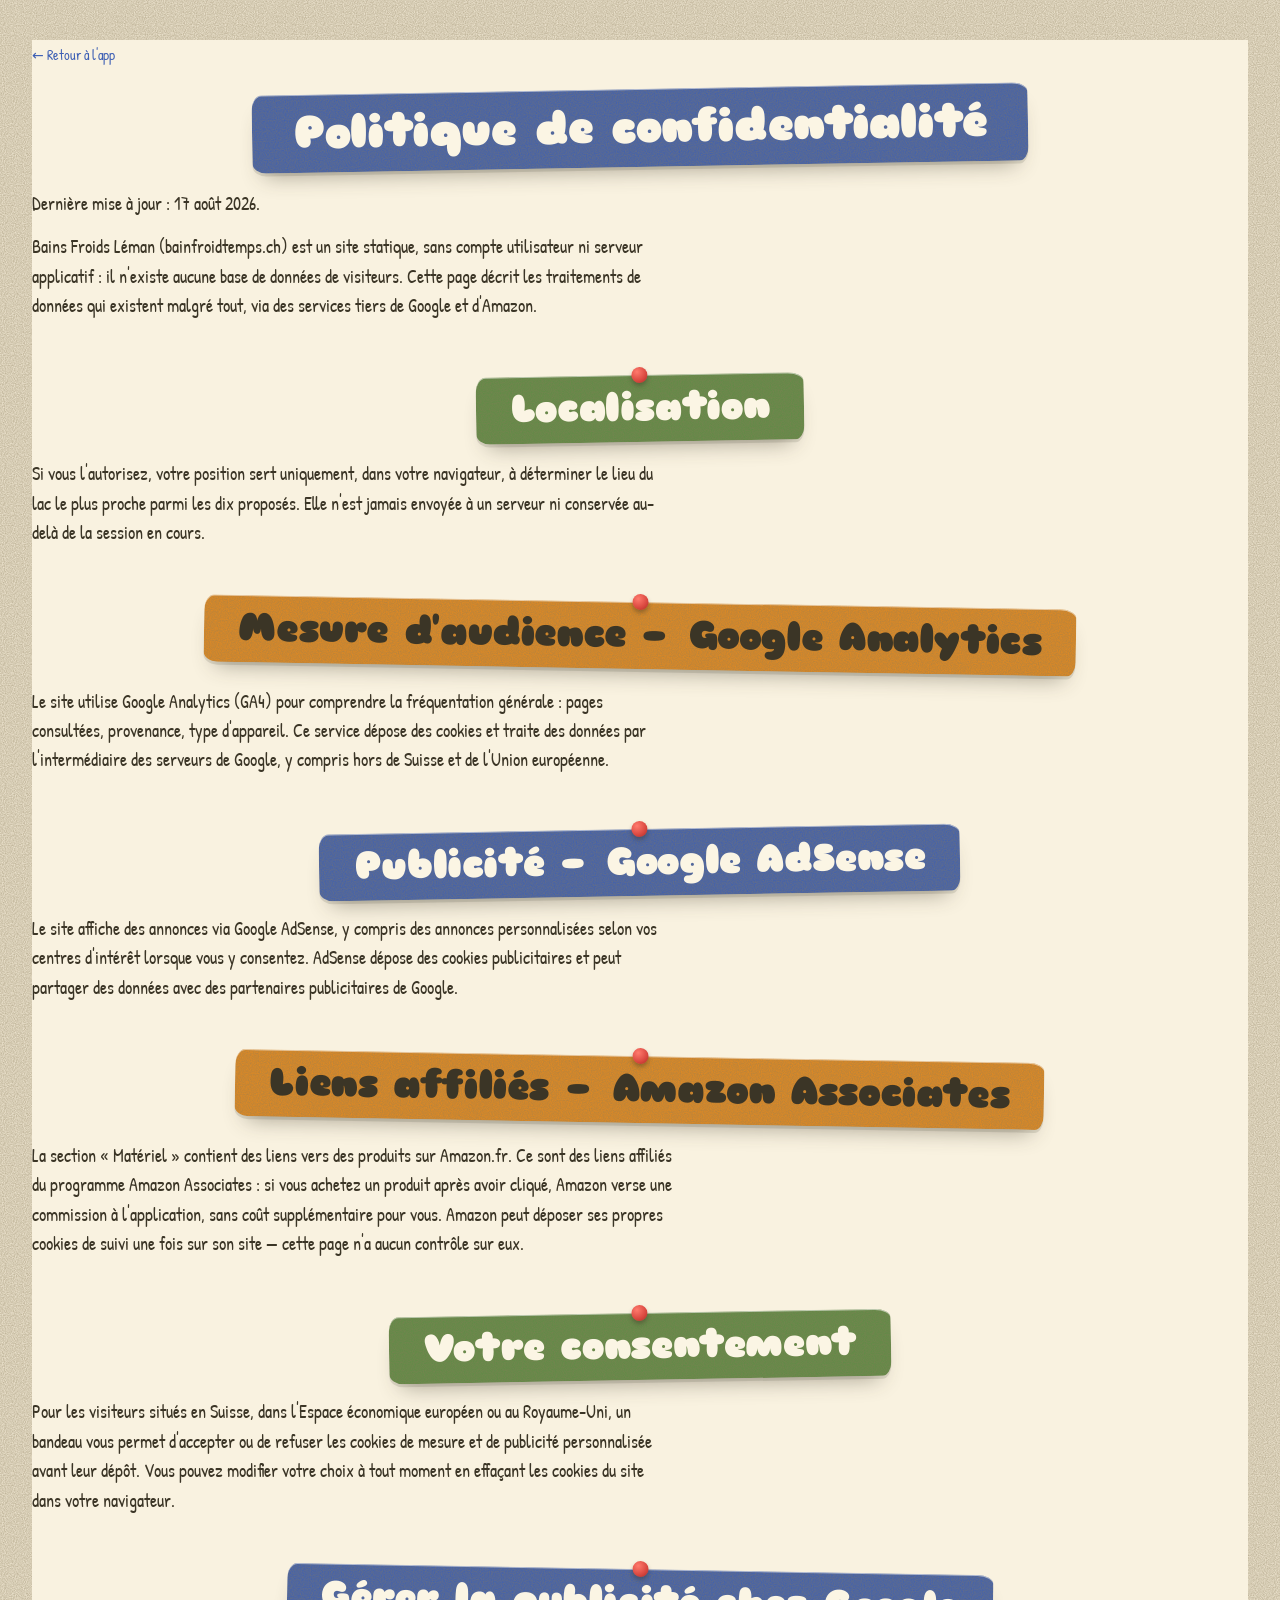
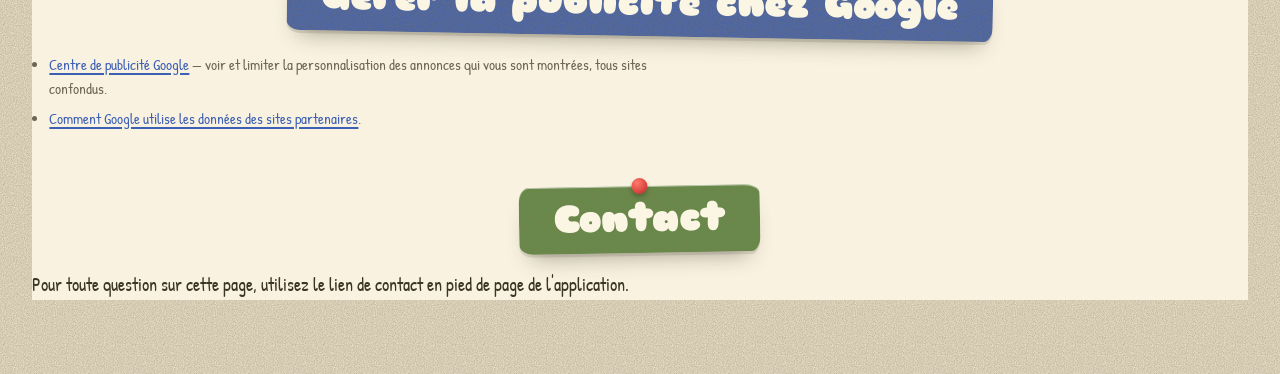
<file: privacy.html>
<!DOCTYPE html>
<html lang="fr-CH">
<head>
<meta charset="utf-8">
<meta name="viewport" content="width=device-width, initial-scale=1, viewport-fit=cover">

<title>Politique de confidentialité — Bains Froids Léman</title>
<meta name="description" content="Quelles données sont collectées sur bainfroidtemps.ch, pourquoi, et comment les gérer.">
<link rel="canonical" href="https://bainfroidtemps.ch/privacy.html">
<meta name="theme-color" content="#ece7fe" media="(prefers-color-scheme: light)">
<meta name="theme-color" content="#13131d" media="(prefers-color-scheme: dark)">
<meta name="color-scheme" content="light dark">
<link rel="icon" type="image/png" sizes="32x32" href="icons/favicon-32.png">

<!-- Google tag (gtag.js) -->
<script async src="https://www.googletagmanager.com/gtag/js?id=G-E22HBW82NT"></script>
<script>
  window.dataLayer = window.dataLayer || [];
  function gtag(){dataLayer.push(arguments);}
  gtag('js', new Date());
  gtag('config', 'G-E22HBW82NT');
</script>

<link rel="stylesheet" href="app.css">
<style>
  /* Page de texte pure : pas d'app derrière, donc pas de fond en vague ni de
     bandeau d'action fixe — juste le conteneur .prose, centré et respirant. */
  body { padding: 40px var(--gutter) 60px; }
  main { max-width: 40rem; margin: 0 auto; }
  .prose ul { margin: 0 0 14px; padding-left: 1.2em; color: var(--ink-soft); font-size: 14.5px; line-height: 1.65; }
  .prose li { margin-bottom: 6px; }
  .back { display: inline-block; margin-bottom: 24px; font-size: 14px; color: var(--accent-ink-on-soft); text-decoration: none; }
</style>
</head>
<body>
<main class="prose">
  <a class="back" href="./">← Retour à l'app</a>
  <h1>Politique de confidentialité</h1>
  <p>Dernière mise à jour : 17 août 2026.</p>

  <p>Bains Froids Léman (bainfroidtemps.ch) est un site statique, sans compte
  utilisateur ni serveur applicatif : il n'existe aucune base de données de
  visiteurs. Cette page décrit les traitements de données qui existent malgré
  tout, via des services tiers de Google et d'Amazon.</p>

  <h2>Localisation</h2>
  <p>Si vous l'autorisez, votre position sert uniquement, dans votre
  navigateur, à déterminer le lieu du lac le plus proche parmi les dix
  proposés. Elle n'est jamais envoyée à un serveur ni conservée au-delà de la
  session en cours.</p>

  <h2>Mesure d'audience — Google Analytics</h2>
  <p>Le site utilise Google Analytics (GA4) pour comprendre la fréquentation
  générale : pages consultées, provenance, type d'appareil. Ce service dépose
  des cookies et traite des données par l'intermédiaire des serveurs de
  Google, y compris hors de Suisse et de l'Union européenne.</p>

  <h2>Publicité — Google AdSense</h2>
  <p>Le site affiche des annonces via Google AdSense, y compris des annonces
  personnalisées selon vos centres d'intérêt lorsque vous y consentez. AdSense
  dépose des cookies publicitaires et peut partager des données avec des
  partenaires publicitaires de Google.</p>

  <h2>Liens affiliés — Amazon Associates</h2>
  <p>La section « Matériel » contient des liens vers des produits sur Amazon.fr.
  Ce sont des liens affiliés du programme Amazon Associates&nbsp;: si vous
  achetez un produit après avoir cliqué, Amazon verse une commission à
  l'application, sans coût supplémentaire pour vous. Amazon peut déposer ses
  propres cookies de suivi une fois sur son site — cette page n'a aucun
  contrôle sur eux.</p>

  <h2>Votre consentement</h2>
  <p>Pour les visiteurs situés en Suisse, dans l'Espace économique européen ou
  au Royaume-Uni, un bandeau vous permet d'accepter ou de refuser les cookies
  de mesure et de publicité personnalisée avant leur dépôt. Vous pouvez
  modifier votre choix à tout moment en effaçant les cookies du site dans
  votre navigateur.</p>

  <h2>Gérer la publicité chez Google</h2>
  <ul>
    <li><a href="https://myadcenter.google.com/" target="_blank" rel="noopener">Centre de publicité Google</a> — voir et limiter la personnalisation des annonces qui vous sont montrées, tous sites confondus.</li>
    <li><a href="https://policies.google.com/technologies/partner-sites" target="_blank" rel="noopener">Comment Google utilise les données des sites partenaires</a>.</li>
  </ul>

  <h2>Contact</h2>
  <p>Pour toute question sur cette page, utilisez le lien de contact en pied
  de page de l'application.</p>
</main>
</body>
</html>
</file>
<file: app.css>
/* Bains Froids Léman
 *
 * Un site en papier fait main, d'après un panorama de papier découpé : des
 * feuilles de couleur posées les unes sur les autres, des bords arrondis à la
 * main, des ombres portées, un pointillé de couture, des étiquettes punaisées.
 * L'accueil est un diorama dessiné en WebGL (wall.js) ; le reste de la page est
 * fait de la même matière. Un seul thème, clair : le papier n'a pas de mode
 * sombre.
 */

@font-face {
  font-family: "Sniglet";
  src: url("fonts/sniglet-800.woff2") format("woff2");
  font-weight: 800;
  font-style: normal;
  font-display: swap;
}

@font-face {
  font-family: "Patrick Hand";
  src: url("fonts/patrick-hand.woff2") format("woff2");
  font-weight: 400;
  font-style: normal;
  font-display: swap;
}

:root {
  --ink: #3b3526;                       /* brun-olive : le texte */
  --ink-soft: rgba(59, 53, 38, .74);
  --rule: rgba(59, 53, 38, .24);
  --paper: #f3ead6;                     /* kraft clair */
  --card: #f9f2e0;                      /* feuille crème */
  --accent: #e58a1f;                    /* papier orange */
  --accent-text: #b4500a;               /* l'orange, assez foncé pour se lire */
  --accent-ink: #3b3526;
  --accent-soft: rgba(229, 138, 31, .16);
  --accent-ink-on-soft: #3b3526;
  --accent-dim: rgba(229, 138, 31, .3);

  --sheet-blue: #cfe0ef;
  --sheet-green: #d3e5be;
  --sheet-orange: #f6d8a5;
  --sheet-pink: #f4cfc8;
  --sea: #3d5fb4;
  --leaf: #5e8c45;
  --red: #d9473f;

  --display: "Sniglet", "Patrick Hand", "Marker Felt", "Comic Sans MS", system-ui, sans-serif;
  --hand: "Patrick Hand", "Marker Felt", "Segoe Print", "Comic Sans MS", system-ui, sans-serif;

  /* Une feuille de papier n'est jamais un rectangle parfait. */
  --cut: 14px 10px 16px 9px / 10px 15px 9px 14px;
  --cut-2: 10px 16px 9px 14px / 15px 9px 14px 10px;
  --lift: 0 1px 0 rgba(255, 255, 255, .55) inset, 0 3px 0 rgba(59, 53, 38, .13), 0 14px 22px -12px rgba(59, 53, 38, .45);

  /* Le grain : du bruit fin, posé en filigrane sur chaque feuille. */
  --grain: url("data:image/svg+xml,%3Csvg xmlns='http://www.w3.org/2000/svg' width='160' height='160'%3E%3Cfilter id='n'%3E%3CfeTurbulence type='fractalNoise' baseFrequency='.9' numOctaves='2' stitchTiles='stitch'/%3E%3CfeColorMatrix values='0 0 0 0 .25 0 0 0 0 .2 0 0 0 0 .1 0 0 0 .55 0'/%3E%3C/filter%3E%3Crect width='160' height='160' filter='url(%23n)'/%3E%3C/svg%3E");

  --gutter: 20px;
  --radius: 16px;
  --radius-sm: 10px;
  /* Hauteur du bandeau d'action fixe : valeur de repli seulement — `app.js` la
     mesure et la corrige, car elle change avec l'encoche et l'invite
     d'installation. */
  --dock-h: 92px;
  --head-h: 72px;
}

* { box-sizing: border-box; }

html {
  -webkit-text-size-adjust: 100%;
  background: var(--paper);
  color-scheme: light;
  scroll-behavior: smooth;
  scroll-padding-top: calc(var(--head-h) + env(safe-area-inset-top) + 8px);
}

@media (prefers-reduced-motion: reduce) {
  html { scroll-behavior: auto; }
}

body {
  margin: 0;
  color: var(--ink);
  background: var(--paper) var(--grain);
  font: 400 18px/1.5 var(--hand);
  overflow-x: hidden;
  -webkit-tap-highlight-color: transparent;
}

body.menu-open { overflow: hidden; }

.app {
  position: relative;
  max-width: 1040px;
  margin: 0 auto;
  padding: 36px calc(env(safe-area-inset-right) + var(--gutter))
           calc(var(--dock-h) + 24px)
           calc(env(safe-area-inset-left) + var(--gutter));
}

/* ------------------------------------------------------------ en-tête */

.head {
  position: fixed;
  top: 0;
  left: 0;
  right: 0;
  z-index: 40;
  display: grid;
  grid-template-columns: 1fr auto 1fr;
  align-items: start;
  padding: calc(env(safe-area-inset-top) + 12px) calc(env(safe-area-inset-right) + 14px) 0
           calc(env(safe-area-inset-left) + 14px);
  color: var(--ink);
  pointer-events: none;
}

.head > * { position: relative; pointer-events: auto; }
.head-side { display: flex; gap: 8px; }
.head-right { justify-content: flex-end; }

/* Chaque commande est une pastille de papier posée sur le décor. */
.ghost {
  width: 40px;
  height: 40px;
  display: grid;
  place-items: center;
  padding: 0;
  border: 0;
  border-radius: 50%;
  background: var(--card) var(--grain);
  color: var(--ink);
  box-shadow: var(--lift);
  cursor: pointer;
  transition: transform 220ms cubic-bezier(.34, 1.56, .64, 1), background-color 200ms;
}

.ghost:hover { transform: translateY(-2px) rotate(-6deg); background-color: #fff; }
.ghost:active { transform: translateY(1px) scale(.95); }
.ghost:focus-visible, .menu-btn:focus-visible, .head-logo:focus-visible {
  outline: 3px dashed var(--ink);
  outline-offset: 3px;
}

.ghost svg {
  width: 18px;
  height: 18px;
  fill: none;
  stroke: currentColor;
  stroke-width: 2;
  stroke-linecap: round;
  stroke-linejoin: round;
}

.ghost.busy svg { animation: spin 900ms linear infinite; }
@keyframes spin { to { transform: rotate(360deg); } }
@media (prefers-reduced-motion: reduce) {
  .ghost.busy svg { animation: none; }
  .ghost, .ghost:hover { transition: none; }
}

/* Le logo : une plaque de papier, un peu de travers, avec sa vague. */
.head-logo {
  display: flex;
  align-items: center;
  gap: 8px;
  padding: 7px 16px 7px 12px;
  border-radius: var(--cut);
  background: var(--card) var(--grain);
  box-shadow: var(--lift);
  color: var(--ink);
  text-decoration: none;
  line-height: 1;
  rotate: -1deg;
  transition: rotate 300ms cubic-bezier(.34, 1.56, .64, 1);
}

.head-logo:hover { rotate: 1deg; }

.mark {
  width: 30px;
  height: 20px;
  fill: none;
  stroke: var(--sea);
  stroke-width: 3;
  stroke-linecap: round;
}

.mark path { stroke-dasharray: 12 6; animation: flow 2.6s linear infinite; }
.mark path + path { animation-direction: reverse; animation-duration: 3.4s; }
@keyframes flow { from { stroke-dashoffset: 0; } to { stroke-dashoffset: -18; } }
@media (prefers-reduced-motion: reduce) { .mark path { animation: none; } .head-logo { transition: none; } }

.head-logo > span { display: block; }
.logo-1 { font: 800 1rem/1 var(--display); }
.logo-2 { font: 800 .8rem/1 var(--display); color: var(--accent-text); margin-top: 2px; }

/* « Menu » : une pastille de papier suivie d'une pastille orange. */
.menu-btn {
  display: inline-flex;
  align-items: center;
  gap: 6px;
  padding: 0;
  border: 0;
  background: transparent;
  color: inherit;
  font: inherit;
  cursor: pointer;
}

.pill {
  display: inline-flex;
  align-items: center;
  height: 40px;
  padding: 0 18px;
  border-radius: 999px;
  background: var(--card) var(--grain);
  box-shadow: var(--lift);
  font: 800 .82rem/1 var(--display);
  letter-spacing: .06em;
  text-transform: uppercase;
  transition: transform 220ms cubic-bezier(.34, 1.56, .64, 1);
}

.dot {
  width: 40px;
  height: 40px;
  display: grid;
  place-items: center;
  border-radius: 50%;
  background: var(--accent) var(--grain);
  box-shadow: var(--lift);
  transition: transform 420ms cubic-bezier(.34, 1.56, .64, 1);
}

.dot svg { width: 13px; height: 13px; fill: var(--ink); }
.menu-btn:hover .pill { transform: translateY(-2px) rotate(-2deg); }
.menu-btn:hover .dot { transform: rotate(90deg) scale(1.08); }
body.menu-open .dot { transform: rotate(45deg); background-color: var(--card); }

@media (prefers-reduced-motion: reduce) { .pill, .dot { transition: none; } }

/* ------------------------------------------------------------------ menu */

.menu {
  position: fixed;
  inset: 0;
  z-index: 30;
  display: grid;
  align-content: center;
  padding: calc(env(safe-area-inset-top) + 90px) var(--gutter) 40px;
  background: var(--accent) var(--grain);
  overflow-y: auto;
  visibility: hidden;
  clip-path: inset(0 0 100% 0);
  transition: clip-path 700ms cubic-bezier(.7, 0, .2, 1), visibility 0s linear 700ms;
}

.menu.open {
  visibility: visible;
  clip-path: inset(0 0 0 0);
  transition: clip-path 700ms cubic-bezier(.7, 0, .2, 1), visibility 0s;
}

.menu ul { margin: 0; padding: 0; list-style: none; display: grid; justify-items: start; gap: 12px; }

/* Chaque lien est une bande de papier d'une autre couleur, un peu de travers. */
.menu li {
  margin-left: calc(var(--i) * clamp(0px, 4vw, 56px));
  opacity: 0;
  transform: translateY(40px) rotate(2deg);
  transition: opacity 500ms ease, transform 700ms cubic-bezier(.34, 1.56, .64, 1);
}

.menu.open li { opacity: 1; transform: none; transition-delay: calc(200ms + var(--i) * 70ms); }

.menu a {
  display: inline-block;
  padding: .1em .55em .14em;
  border-radius: var(--cut);
  background: var(--card) var(--grain);
  box-shadow: var(--lift);
  color: var(--ink);
  font: 800 clamp(1.8rem, 7vw, 3.8rem)/1.1 var(--display);
  text-decoration: none;
  rotate: calc((var(--i) - 2.5) * .5deg);
  transition: rotate 300ms cubic-bezier(.34, 1.56, .64, 1), transform 300ms cubic-bezier(.34, 1.56, .64, 1);
}

.menu li:nth-child(2) a { background-color: var(--sheet-blue); }
.menu li:nth-child(3) a { background-color: var(--sheet-green); }
.menu li:nth-child(4) a { background-color: var(--sheet-pink); }
.menu li:nth-child(5) a { background-color: var(--sheet-orange); }
.menu li:nth-child(6) a { background-color: var(--sheet-blue); }

.menu a.current::after { content: ' ✿'; color: var(--accent-text); }
.menu a:hover, .menu a:focus-visible { rotate: 0deg; transform: translateY(-4px) scale(1.04); outline: none; }

@media (prefers-reduced-motion: reduce) {
  .menu, .menu.open { transition: none; }
  .menu li, .menu a { transition: none; transform: none; }
}

/* ------------------------------------------------------------ écran d'accueil */

.screen {
  position: relative;
  height: 100vh;
  height: 100svh;
  min-height: 600px;
  overflow: hidden;
  overflow: clip;
  background: var(--sheet-blue) var(--grain);
}

#wall {
  position: absolute;
  inset: 0;
  width: 100%;
  height: 100%;
  display: block;
  /* Le glissement horizontal est pour le décor ; le vertical reste à la page. */
  touch-action: pan-y;
}

body:not(.has-wall) #wall { display: none; }

/* La note de papier : lieu, température, phrase du jour. Une punaise la tient. */
.hero {
  position: absolute;
  left: 50%;
  bottom: calc(var(--dock-h) + 8px);
  width: min(calc(100% - 2 * var(--gutter)), 440px);
  translate: -50% 0;
  rotate: -.6deg;
  padding: 22px 22px 16px;
  text-align: center;
  border-radius: var(--cut);
  background: var(--card) var(--grain);
  box-shadow: var(--lift);
}

.hero::before {
  content: '';
  position: absolute;
  top: -9px;
  left: 50%;
  width: 18px;
  height: 18px;
  margin-left: -9px;
  border-radius: 50%;
  background: radial-gradient(circle at 35% 30%, #ff7a6d, var(--red) 60%, #a62c27);
  box-shadow: 0 3px 4px rgba(59, 53, 38, .4);
}

/* ------------------------------------------------------------ où je me baigne */

.whereat {
  display: flex;
  align-items: center;
  justify-content: center;
  flex-wrap: wrap;
  gap: 8px;
  margin: 0;
  font: 400 1rem/1.3 var(--hand);
  color: var(--ink-soft);
}

.whereat label { flex: none; }
.whereat-far { flex: none; font-size: .95rem; }

/* Le menu reste natif — la roue d'iOS — et seule son enveloppe est dessinée :
   une petite étiquette de papier à couture pointillée. */
.pick {
  position: relative;
  display: inline-flex;
  align-items: center;
  border-radius: var(--cut-2);
  background: var(--sheet-orange) var(--grain);
  box-shadow: 0 2px 0 rgba(59, 53, 38, .16);
  transition: transform 200ms cubic-bezier(.34, 1.56, .64, 1);
}

.pick::after {
  content: '';
  position: absolute;
  inset: 3px;
  border: 2px dashed rgba(59, 53, 38, .4);
  border-radius: inherit;
  pointer-events: none;
}

.pick:hover { transform: rotate(-1.5deg) translateY(-1px); }

.pick select {
  /* 16 px au moins : en dessous, iOS zoome sur le champ à l'ouverture. */
  appearance: none;
  -webkit-appearance: none;
  padding: 6px 32px 6px 16px;
  border: 0;
  border-radius: inherit;
  background: transparent;
  color: var(--ink);
  font: 800 1.05rem/1.2 var(--display);
  cursor: pointer;
}

.pick select option { color: #111; font-family: system-ui, sans-serif; font-weight: 400; }
.pick select:focus-visible { outline: 3px dashed var(--ink); outline-offset: 4px; }

.pick svg {
  position: absolute;
  right: 12px;
  width: 11px;
  height: 12px;
  fill: none;
  stroke: var(--ink);
  stroke-width: 2.4;
  stroke-linecap: round;
  stroke-linejoin: round;
  pointer-events: none;
}

.greeting {
  max-width: 34ch;
  margin: 8px auto 0;
  font: 400 1.05rem/1.35 var(--hand);
  color: var(--ink-soft);
}

/* ---------------------------------------------------------- température */

.readout {
  display: flex;
  align-items: baseline;
  justify-content: center;
  gap: 12px;
  flex-wrap: wrap;
  margin: 6px 0 0;
}

.readout-value {
  margin: 0;
  display: flex;
  align-items: flex-start;
  font-family: var(--display);
  font-size: clamp(3.6rem, 17vw, 5rem);
  font-weight: 800;
  line-height: 1;
  font-variant-numeric: tabular-nums;
  color: var(--accent-text);
  text-shadow: 0 2px 0 rgba(255, 255, 255, .6);
}

.readout-value .degree { font-size: .5em; line-height: 1.1; }

.readout-source {
  margin: 0 0 6px;
  font: 400 .95rem/1 var(--hand);
  color: var(--ink-soft);
}

.stale .readout-value { opacity: .5; }

/* ----------------------------------------------------- repères & durée */

.now {
  display: grid;
  gap: 16px;
  margin-top: 0;
}

.now > * { margin: 0; }

/* Trois repères : trois petits papiers de couleurs différentes, de travers. */
.facts {
  display: grid;
  grid-template-columns: repeat(3, 1fr);
  gap: 14px;
  padding: 0;
  list-style: none;
}

.facts li {
  display: flex;
  flex-direction: column;
  align-items: center;
  gap: 6px;
  padding: 20px 10px 16px;
  border-radius: var(--cut);
  background: var(--sheet-green) var(--grain);
  box-shadow: var(--lift);
  font: 400 .95rem/1.25 var(--hand);
  color: var(--ink-soft);
  text-align: center;
  rotate: -1.2deg;
}

.facts li:nth-child(2) { background-color: var(--sheet-pink); rotate: .9deg; border-radius: var(--cut-2); }
.facts li:nth-child(3) { background-color: var(--sheet-orange); rotate: -.5deg; }

.facts svg {
  width: 22px;
  height: 22px;
  fill: none;
  stroke: var(--ink);
  stroke-width: 1.8;
  stroke-linecap: round;
  stroke-linejoin: round;
}

.facts b {
  display: block;
  color: var(--ink);
  font: 800 1.25rem/1.1 var(--display);
}

.streak {
  display: flex;
  align-items: baseline;
  justify-content: center;
  gap: 8px;
  padding: 12px 16px;
  border-radius: var(--cut-2);
  background: var(--sheet-blue) var(--grain);
  box-shadow: var(--lift);
  font: 400 1.05rem/1.4 var(--hand);
  color: var(--ink);
}

.streak::before {
  content: '✿';
  flex: none;
  color: var(--accent-text);
}

.streak[hidden] { display: none; }

/* ---------------------------------------------------------------- cartes */

.card {
  display: block;
  margin-bottom: 12px;
  padding: 22px;
  border-radius: var(--cut);
  background: var(--card) var(--grain);
  box-shadow: var(--lift);
}

/* Le temps de présence : une feuille d'un bleu de lac, texte crème. */
.now .card {
  margin: 0;
  padding: 28px 20px 24px;
  background: var(--sea) var(--grain);
  color: #fbf5e4;
  rotate: .4deg;
}

.card-title {
  margin: 0 0 14px;
  font: 800 .9rem/1 var(--display);
  letter-spacing: .08em;
  text-transform: uppercase;
  color: var(--ink-soft);
  text-align: center;
}

.now .card .card-title, .now .card .card-note { color: rgba(251, 245, 228, .88); }

.card-note {
  margin: 14px 0 0;
  font: 400 1.05rem/1.4 var(--hand);
  text-align: center;
  color: var(--ink-soft);
}

/* Réglage de la durée : moins, valeur, plus, centrés sur une même ligne. */
.bath-stepper {
  display: flex;
  align-items: center;
  justify-content: center;
  gap: 22px;
}

.round {
  width: 50px;
  height: 50px;
  flex: none;
  border: 0;
  border-radius: 50%;
  background: var(--card) var(--grain);
  color: var(--ink);
  font: 800 1.7rem/1 var(--display);
  box-shadow: var(--lift);
  cursor: pointer;
  transition: transform 200ms cubic-bezier(.34, 1.56, .64, 1);
}

.round:hover { transform: translateY(-2px) rotate(-8deg); }
.round:active { transform: translateY(1px) scale(.94); }
.round:focus-visible { outline: 3px dashed var(--ink); outline-offset: 3px; }
.now .round:focus-visible { outline-color: #fbf5e4; }

.bath-duration {
  margin: 0;
  min-width: 150px;
  display: flex;
  align-items: baseline;
  justify-content: center;
  gap: 8px;
  font-family: var(--display);
  font-size: 4rem;
  font-weight: 800;
  line-height: 1;
  font-variant-numeric: tabular-nums;
}

.bath-unit {
  font: 800 .9rem/1 var(--display);
  letter-spacing: .08em;
  text-transform: uppercase;
  color: var(--ink-soft);
}

.now .card .bath-unit { color: rgba(251, 245, 228, .88); }

/* ---------------------------------------------------------------- action */

/* Toujours à l'écran, quel que soit le défilement : le geste de lancement ne
   doit dépendre ni de remonter pour le retrouver, ni d'un excès de prudence
   pour l'éviter par mégarde en parcourant la carte ou la courbe. Un dégradé
   plutôt qu'un fond plat, pour que le contenu qui défile dessous s'estompe au
   lieu de s'interrompre net sous le bouton. */
.cta-dock {
  position: fixed;
  left: 0;
  right: 0;
  bottom: 0;
  z-index: 5;
  padding: 22px var(--gutter) calc(env(safe-area-inset-bottom) + 16px);
  background: linear-gradient(to top, rgba(243, 234, 214, .96) 50%, transparent);
  pointer-events: none;
}

.cta-dock .cta { pointer-events: auto; }

/* Le bouton : un papier orange, cousu d'un pointillé. */
.cta {
  position: relative;
  display: flex;
  align-items: center;
  justify-content: center;
  gap: 12px;
  width: 100%;
  max-width: 440px;
  margin: 0 auto;
  padding: 16px 24px;
  border: 0;
  border-radius: var(--cut);
  background: var(--accent) var(--grain);
  color: var(--ink);
  font: 800 1.2rem/1.1 var(--display);
  cursor: pointer;
  box-shadow: var(--lift);
  transition: transform 260ms cubic-bezier(.34, 1.56, .64, 1), box-shadow 260ms;
}

.cta::after {
  content: '';
  position: absolute;
  inset: 5px;
  border: 2px dashed rgba(59, 53, 38, .5);
  border-radius: inherit;
  pointer-events: none;
}

.cta:hover { transform: translateY(-3px) rotate(-.8deg); }
.cta:active { transform: translateY(1px) scale(.99); }
.cta:focus-visible { outline: 3px dashed var(--ink); outline-offset: 4px; }

.cta-icon { width: 13px; height: 13px; fill: currentColor; }

@media (prefers-reduced-motion: reduce) {
  .cta { transition: none; }
}

/* ---------------------------------------------------------------- blocs */

.block { margin-top: 64px; }
.now.block { margin-top: 0; }

/* Les blocs entrent au défilement ; sans JavaScript ils restent visibles. */
.can-reveal .reveal {
  opacity: 0;
  transform: translateY(34px);
  transition: opacity 800ms ease, transform 900ms cubic-bezier(.34, 1.3, .64, 1);
}
.can-reveal .reveal.in { opacity: 1; transform: none; }

/* Les titres de section : une étiquette de papier punaisée, un peu de travers. */
.micro {
  position: relative;
  width: fit-content;
  max-width: 100%;
  margin: 0 auto 26px;
  padding: .3em 1em .38em;
  display: flex;
  flex-direction: column;
  align-items: center;
  gap: 2px;
  text-align: center;
  border-radius: var(--cut-2);
  background: var(--leaf) var(--grain);
  box-shadow: var(--lift);
  color: #fbf5e4;
  font: 800 clamp(1.7rem, 6vw, 2.6rem)/1.1 var(--display);
  rotate: -1.2deg;
}

.micro::before {
  content: '';
  position: absolute;
  top: -8px;
  left: 50%;
  width: 16px;
  height: 16px;
  margin-left: -8px;
  border-radius: 50%;
  background: radial-gradient(circle at 35% 30%, #ff7a6d, var(--red) 60%, #a62c27);
  box-shadow: 0 3px 4px rgba(59, 53, 38, .4);
}

.micro .micro-note {
  font: 400 .95rem/1.3 var(--hand);
  color: rgba(251, 245, 228, .92);
}

.micro-note {
  font: 400 .95rem/1.4 var(--hand);
  color: var(--ink-soft);
}

.micro-note a { color: inherit; }

/* ------------------------------------------------------------ courbe 7 jours */

.chart svg { display: block; width: 100%; height: auto; overflow: visible; }
.chart .base { stroke: var(--rule); stroke-width: 1; }
.chart .axis { fill: var(--ink-soft); font-size: 9px; letter-spacing: .06em; }
.chart .line { fill: none; stroke: var(--accent); stroke-width: 2.2; stroke-linecap: round; stroke-linejoin: round; }
.chart .line-future { stroke-dasharray: 2 5; opacity: .55; }
.chart .now { fill: var(--accent); }
.chart .empty { fill: var(--ink-soft); font-size: 11px; }

.legend { display: flex; align-items: center; gap: 7px; margin: 14px 0 0; }
.legend .key { width: 15px; border-top: 2.2px solid var(--accent); }
.legend .key-future { border-top-style: dotted; opacity: .55; margin-left: 8px; }

/* ---------------------------------------------------------- carte du lac */

.map {
  min-height: 180px;
  margin: 0 -4px;
}

.map svg { display: block; width: 100%; height: auto; overflow: visible; }

.map .shore {
  fill: var(--accent-soft);
  stroke: var(--accent);
  stroke-width: 1;
  stroke-opacity: .35;
}

/* Zone sensible unique, au-dessus du dessin ; le choix se fait à la distance. */
.map .hitarea { fill: transparent; cursor: pointer; }
.map .lab, .map .nom, .map .dot, .map .ring { pointer-events: none; }
.map .ring { fill: none; stroke: var(--accent); stroke-width: 1.8; }

.map .lab {
  fill: var(--ink);
  font-size: 10px;
  font-weight: 700;
  font-variant-numeric: tabular-nums;
  letter-spacing: -.02em;
}

.map .nom {
  fill: var(--ink-soft);
  font-size: 7px;
  letter-spacing: .1em;
  text-transform: uppercase;
}

.map .spot.on .nom { fill: var(--ink); }
.map .spot:focus { outline: none; }
.map .spot:focus-visible .dot { stroke: var(--accent); stroke-width: 2; }

.map .me-dot { fill: var(--ink); }
.map .me-halo { fill: var(--accent-dim); stroke: var(--ink); stroke-width: 1; }

/* ---------------------------------------------------------- contenu rédigé */

/* Sous l'app, pas dedans : l'écran de préparation reste nu, et le texte qui
   rend le site trouvable vit plus bas, pour qui descend. */
.prose { max-width: 40rem; }

.prose h1 {
  margin: 0 0 18px;
  font-size: 1.5rem;
  font-weight: 700;
  line-height: 1.25;
  letter-spacing: -.02em;
}

.prose h2 {
  margin: 34px 0 14px;
  font-size: 1.05rem;
  font-weight: 600;
  line-height: 1.3;
  letter-spacing: -.01em;
}

.prose p {
  margin: 0 0 14px;
  font-size: 14.5px;
  line-height: 1.65;
  color: var(--ink-soft);
}

.prose p b, .prose dd b { color: var(--ink); font-weight: 600; }
.prose a { color: var(--accent-ink-on-soft); }

/* Les dix lieux et leur température : la même donnée que la carte, en texte —
   donc lisible par un robot, un lecteur d'écran et un œil pressé. */
.temps {
  display: grid;
  grid-template-columns: repeat(auto-fit, minmax(150px, 1fr));
  gap: 2px 18px;
  margin: 0 0 10px;
  padding: 16px 18px;
  border-radius: var(--radius);
  background: var(--card);
  list-style: none;
}

.temps li {
  display: flex;
  align-items: baseline;
  justify-content: space-between;
  gap: 12px;
  padding: 7px 0;
  font-size: 14px;
}

.temps li + li { border-top: 1px solid var(--rule); }
.temps span { color: var(--ink-soft); }
.temps b { font-weight: 600; font-variant-numeric: tabular-nums; white-space: nowrap; }

.temps-stamp {
  margin: 0 0 20px;
  font-size: 11.5px;
  letter-spacing: .02em;
  color: var(--ink-soft);
}

/* Quatre exemples de durée : plus parlant qu'une règle énoncée seule. */
.duree-list {
  display: flex;
  flex-wrap: wrap;
  gap: 10px;
  margin: 0 0 18px;
  padding: 0;
  list-style: none;
}

.duree-list li {
  flex: 1 1 128px;
  padding: 13px 14px;
  border-radius: var(--radius-sm);
  background: var(--accent-soft);
}

.duree-list b {
  display: block;
  font-size: 17px;
  font-weight: 700;
  color: var(--accent-ink-on-soft);
}

.duree-list span { font-size: 12px; line-height: 1.4; color: var(--ink-soft); }

.faq { margin: 0; }

.faq dt {
  margin: 20px 0 6px;
  font-size: 14.5px;
  font-weight: 600;
  line-height: 1.4;
}

.faq dd {
  margin: 0;
  font-size: 14px;
  line-height: 1.65;
  color: var(--ink-soft);
}

/* ------------------------------------------------------------------ matériel */

/* Même filet que les liens de soutien plus bas plutôt qu'un fond plein : ce
   sont des suggestions, pas la décision que l'app existe pour donner. */
.gear-list {
  margin: 0 0 14px;
  padding: 0;
  list-style: none;
  border: 1px solid var(--rule);
  border-radius: var(--radius);
  overflow: hidden;
}

.gear-list li + li { border-top: 1px solid var(--rule); }

.gear-list a {
  display: flex;
  align-items: center;
  justify-content: space-between;
  gap: 12px;
  padding: 14px 16px;
  color: inherit;
  text-decoration: none;
}

.gear-name {
  display: block;
  font-size: 14.5px;
  font-weight: 600;
  color: var(--ink);
}

.gear-note {
  display: block;
  margin-top: 2px;
  font-size: 12.5px;
  line-height: 1.4;
  color: var(--ink-soft);
}

.gear-list a::after {
  content: '↗';
  flex: none;
  color: var(--ink-soft);
  font-size: 14px;
}

/* ------------------------------------------------------------------ soutien */

.support { text-align: center; }

/* Pastille en filet, sur le lilas pâle : présente sans réclamer. Le violet
   plein reste réservé au bouton de lancement. */
.coffee {
  display: inline-flex;
  align-items: center;
  gap: 9px;
  padding: 12px 20px;
  border: 1px solid var(--accent-dim);
  border-radius: 999px;
  background: var(--accent-soft);
  color: var(--accent-ink-on-soft);
  font-size: 14.5px;
  font-weight: 600;
  text-decoration: none;
}

.coffee svg {
  width: 19px;
  height: 19px;
  fill: none;
  stroke: currentColor;
  stroke-width: 1.7;
  stroke-linecap: round;
  stroke-linejoin: round;
}

.support .micro-note {
  max-width: 34ch;
  margin: 12px auto 0;
  line-height: 1.6;
}

/* Troisième niveau d'insistance : contour seul. Le violet plein est au bouton de
   lancement, le lilas au café, et ce contour à ce qui ne concerne qu'une partie
   des visiteurs. */
.commission {
  display: inline-flex;
  align-items: center;
  gap: 12px;
  margin-top: 22px;
  padding: 13px 20px;
  border: 1px solid var(--rule);
  border-radius: var(--radius);
  background: var(--card);
  color: var(--ink);
  font-size: 13px;
  line-height: 1.4;
  text-align: left;
  text-decoration: none;
}

.commission svg {
  flex: none;
  width: 22px;
  height: 22px;
  fill: none;
  stroke: var(--accent);
  stroke-width: 1.6;
  stroke-linecap: round;
  stroke-linejoin: round;
}

.commission span { color: var(--ink-soft); }
.commission b { display: block; color: var(--accent-ink-on-soft); font-weight: 600; }

/* -------------------------------------------------------------- pied de page */

.foot { margin-top: 34px; }
.foot .micro-note { max-width: 46ch; line-height: 1.6; }

.diag { margin-top: 18px; }
.diag summary { cursor: pointer; }

.diag pre {
  margin: 12px 0 0;
  padding: 12px;
  border-radius: var(--radius-sm);
  background: var(--card);
  white-space: pre-wrap;
  word-break: break-word;
  font-size: 10.5px;
  line-height: 1.6;
  color: var(--ink-soft);
}

/* ------------------------------------------------------ sécurité d'accueil */

/* Même position, même fond que le minuteur : c'est la même idée de dialogue
   plein écran, réutilisée. Mais sans le fond profond de l'immersion — on lit
   une information, on ne traverse pas un moment. */
.onboarding {
  position: fixed;
  inset: 0;
  z-index: 11;
  display: grid;
  place-items: center;
  padding: calc(env(safe-area-inset-top) + 24px) 22px calc(env(safe-area-inset-bottom) + 24px);
  background: var(--paper);
  background-image: radial-gradient(120% 60% at 80% -20%, var(--accent-dim) 0%, transparent 70%);
  text-align: center;
  overflow-y: auto;
}

.onboarding[hidden] { display: none; }

.onb-step { display: none; width: 100%; max-width: 420px; }
.onboarding[data-step="safety"] .onb-step[data-step="safety"],
.onboarding[data-step="health"] .onb-step[data-step="health"] { display: block; }

.onb-lead {
  margin: 10px 0 22px;
  font-size: 14.5px;
  line-height: 1.55;
  color: var(--ink-soft);
}

.onb-emergency {
  margin: 0 0 22px;
  font-size: 14px;
}

.onb-emergency b { font-size: 15px; }

.onb-step .cta { margin-bottom: 14px; }

/* ------------------------------------------------- consignes et minuteur */

.timer {
  position: fixed;
  inset: 0;
  z-index: 10;
  display: grid;
  place-items: center;
  padding: calc(env(safe-area-inset-top) + 24px) 22px calc(env(safe-area-inset-bottom) + 24px);
  background: var(--paper);
  background-image: radial-gradient(120% 60% at 80% -20%, var(--accent-dim) 0%, transparent 70%);
  text-align: center;
  overflow-y: auto;
}

.timer[hidden] { display: none; }

/* Un seul des trois panneaux à la fois : consignes, immersion, bilan. */
.timer .brief, .timer .timer-inner, .timer .after { display: none; }
.timer[data-state="briefing"] .brief,
.timer[data-state="running"] .timer-inner,
.timer[data-state="after"] .after { display: block; }

/* Pendant l'immersion, l'écran change de nature : fond profond, texte clair.
   On ne lit plus une donnée, on traverse un moment — et un fond sombre se
   regarde mieux les yeux pleins d'eau, à l'aube comme au crépuscule. */
.timer[data-state="running"],
.timer[data-state="after"] {
  --ink: #f4f2ff;
  --ink-soft: rgba(244, 242, 255, .62);
  --rule: rgba(244, 242, 255, .16);
  --card: rgba(255, 255, 255, .07);
  --accent: #b9a5ff;
  --accent-ink: #1b1436;
  --accent-dim: rgba(185, 165, 255, .22);
  color: var(--ink);
  background: #171233;
  background-image:
    radial-gradient(120% 80% at 50% -10%, #3a2a72 0%, transparent 72%),
    radial-gradient(90% 70% at 10% 110%, #14324d 0%, transparent 70%);
}

.timer[data-state="running"] .timer-warn,
.timer[data-state="after"] .after-facts { background: var(--card); }

.brief, .timer-inner, .after { width: 100%; max-width: 420px; }

.timer-phase {
  margin: 0;
  font-size: 11.5px;
  font-weight: 600;
  letter-spacing: .16em;
  text-transform: uppercase;
  color: var(--accent);
}

.brief-duration {
  margin: 10px 0 22px;
  display: flex;
  align-items: baseline;
  justify-content: center;
  gap: 8px;
  font-family: -apple-system, BlinkMacSystemFont, "SF Pro Display", sans-serif;
  font-size: 2.6rem;
  font-weight: 700;
  letter-spacing: -.03em;
}

.brief-list {
  list-style: none;
  margin: 0 0 28px;
  padding: 18px;
  border-radius: var(--radius);
  background: var(--card);
  text-align: left;
  font-size: 14px;
  line-height: 1.5;
}

.brief-list li {
  padding: 10px 0 10px 20px;
  position: relative;
}

.brief-list li + li { border-top: 1px solid var(--rule); }

.brief-list li::before {
  content: '';
  position: absolute;
  left: 2px;
  top: 19px;
  width: 7px;
  height: 7px;
  border-radius: 50%;
  background: var(--accent);
}

.hold { display: grid; place-items: center; gap: 12px; }

.hold-btn {
  position: relative;
  width: 116px;
  height: 116px;
  padding: 0;
  border: 0;
  border-radius: 50%;
  background: var(--card);
  color: var(--ink);
  cursor: pointer;
  box-shadow: 0 6px 20px rgba(123, 92, 245, .18);
  -webkit-touch-callout: none;
  -webkit-user-select: none;
  user-select: none;
  touch-action: none;
}

.hold-btn svg {
  position: absolute;
  inset: 0;
  width: 100%;
  height: 100%;
  transform: rotate(-90deg);
}

.hold-track { fill: none; stroke: var(--accent-dim); stroke-width: 6; }
.hold-fill { fill: none; stroke: var(--accent); stroke-width: 6; stroke-linecap: round; }

.hold-label {
  position: relative;
  font-size: 14px;
  font-weight: 600;
}

.hold-btn.held { transform: scale(.97); }
.hold-btn.held .hold-label { opacity: .6; }

@media (prefers-reduced-motion: no-preference) {
  .hold-btn { transition: transform 160ms ease; }
}

.brief .link-btn { margin-top: 20px; }

.brief-sources {
  margin: 18px 0 0;
  font-size: 10.5px;
  line-height: 1.6;
  color: var(--ink-soft);
}

.brief-sources a { color: inherit; }

/* ---------------------------------------------------------- immersion */

.timer-clock {
  margin: 10px 0 0;
  font-family: -apple-system, BlinkMacSystemFont, "SF Pro Display", sans-serif;
  font-size: clamp(4.2rem, 24vw, 6.6rem);
  font-weight: 700;
  line-height: .9;
  letter-spacing: -.04em;
  font-variant-numeric: tabular-nums;
}

.timer-hint {
  margin: 12px auto 0;
  max-width: 26ch;
  font-size: 15px;
  line-height: 1.45;
}

.breath { position: relative; display: grid; place-items: center; height: 128px; margin: 16px 0 4px; }
.breath[hidden] { display: none; }

.breath-ring {
  position: absolute;
  width: 112px;
  height: 112px;
  border: 2.5px solid var(--accent);
  border-radius: 50%;
  opacity: .35;
  transform: scale(.62);
  transition: transform 200ms linear, opacity 200ms linear;
}

.breath-word {
  position: relative;
  font-size: 13px;
  font-weight: 600;
  letter-spacing: .12em;
  text-transform: uppercase;
}

.timer-bar {
  margin: 24px 0 10px;
  height: 6px;
  border-radius: 6px;
  background: var(--accent-dim);
  overflow: hidden;
}

.timer-bar span {
  display: block;
  height: 100%;
  width: 0;
  border-radius: 6px;
  background: var(--accent);
  transition: width 250ms linear;
}

.timer-meta, .timer-note {
  margin: 0;
  font-size: 11px;
  letter-spacing: .06em;
  text-transform: uppercase;
  color: var(--ink-soft);
}

.timer-warn {
  margin: 22px auto 0;
  max-width: 32ch;
  padding: 13px 15px;
  border-radius: var(--radius-sm);
  background: var(--card);
  font-size: 13px;
  line-height: 1.45;
}

.timer[data-phase="done"] .timer-warn { background: var(--accent); color: var(--accent-ink); }
.timer[data-phase="done"] .timer-clock { animation: pulse 1.4s ease-in-out infinite; }

@keyframes pulse { 50% { opacity: .45; } }
@media (prefers-reduced-motion: reduce) {
  .timer[data-phase="done"] .timer-clock { animation: none; }
  .timer-bar span, .breath-ring { transition: none; }
}

.timer-actions {
  display: flex;
  flex-direction: column;
  align-items: center;
  gap: 6px;
  margin-top: 24px;
}

.timer-actions .cta { max-width: 260px; margin: 0; }

/* ------------------------------------------------------------ après le bain */

.after-word {
  margin: 0;
  font-family: -apple-system, BlinkMacSystemFont, "SF Pro Display", sans-serif;
  font-size: clamp(2.8rem, 15vw, 4rem);
  font-weight: 700;
  line-height: 1;
  letter-spacing: -.04em;
}

.after-line {
  margin: 12px auto 30px;
  max-width: 26ch;
  font-size: 15px;
  line-height: 1.5;
  color: var(--ink-soft);
}

.after-facts {
  display: flex;
  gap: 10px;
  margin: 0 0 20px;
  padding: 18px 10px;
  border-radius: var(--radius);
}

.after-facts p {
  flex: 1;
  margin: 0;
}

.after-facts b {
  display: block;
  font-family: -apple-system, BlinkMacSystemFont, "SF Pro Display", sans-serif;
  font-size: 2.1rem;
  font-weight: 700;
  line-height: 1.1;
  letter-spacing: -.03em;
  font-variant-numeric: tabular-nums;
}

.after-facts span {
  font-size: 11px;
  letter-spacing: .1em;
  text-transform: uppercase;
  color: var(--ink-soft);
}

/* Le bilan de régularité : une phrase, jamais un tableau de bord. */
.after-stats {
  margin: 0 0 26px;
  font-size: 13.5px;
  color: var(--accent);
}

/* Une fois l'immersion inscrite, le bouton reste lisible mais ne se represse pas. */
.after .cta:disabled {
  background: var(--accent-dim);
  color: var(--ink-soft);
  box-shadow: none;
  cursor: default;
}

.cta-tick {
  width: 15px;
  height: 15px;
  fill: none;
  stroke: currentColor;
  stroke-width: 2.2;
  stroke-linecap: round;
  stroke-linejoin: round;
}

body.timing { overflow: hidden; }

/* ------------------------------------------------------- invite & message */

.link-btn {
  border: 0;
  padding: 6px;
  background: none;
  color: var(--accent);
  font: inherit;
  font-weight: 500;
  cursor: pointer;
}

/* Une ligne au pied de page, dans la taille des mentions de sources : elle se
   remarque quand on cherche à installer, et ne coûte rien au reste du temps. */
.install {
  display: flex;
  align-items: flex-start;
  gap: 9px;
  margin: 0 0 18px;
  font-size: 11.5px;
  line-height: 1.6;
  letter-spacing: .02em;
  color: var(--ink-soft);
}

.install[hidden] { display: none; }

.install svg {
  flex: none;
  width: 15px;
  height: 15px;
  margin-top: 2px;
  fill: none;
  stroke: var(--accent);
  stroke-width: 1.7;
  stroke-linecap: round;
  stroke-linejoin: round;
}

.install b { color: var(--ink); font-weight: 600; }

.install .link-btn {
  flex: none;
  padding: 0;
  font-size: 11.5px;
  text-decoration: underline;
}

.toast {
  position: fixed;
  left: 50%;
  transform: translateX(-50%);
  /* Au-dessus du bandeau, invite d'installation comprise puisque `--dock-h` la
     mesure : sinon le message passait derrière. */
  bottom: calc(var(--dock-h) + 16px);
  z-index: 6;
  max-width: calc(100% - 44px);
  padding: 11px 18px;
  border-radius: 999px;
  background: var(--ink);
  color: var(--paper);
  font-size: 13.5px;
  text-align: center;
}

/* ------------------------------------------------------------- balayage */

@keyframes enter-from-right {
  from { opacity: 0; transform: translateX(20px); }
  to { opacity: 1; transform: none; }
}

@keyframes enter-from-left {
  from { opacity: 0; transform: translateX(-20px); }
  to { opacity: 1; transform: none; }
}

.enter-next { animation: enter-from-right 260ms cubic-bezier(.22, .61, .36, 1); }
.enter-prev { animation: enter-from-left 260ms cubic-bezier(.22, .61, .36, 1); }

@media (prefers-reduced-motion: reduce) {
  .enter-next, .enter-prev { animation: none; }
}

.readout-value { -webkit-user-select: none; user-select: none; }




/* -------------------------------------------------- refonte : reprises */

/* Ce qui suit adapte les blocs d'origine à la matière de la refonte : mêmes
   sélecteurs qu'au-dessus, mêmes variables, un autre papier. */

/* Les grandes sections sont des feuilles posées sur le kraft, chacune d'une
   couleur, un peu de travers. */
.block:not(.now) {
  padding: 30px 20px 26px;
  border-radius: var(--cut);
  background: var(--sheet-blue) var(--grain);
  box-shadow: var(--lift);
  rotate: .35deg;
}

#lac { background-color: var(--sheet-blue); }
.block.reveal:nth-of-type(3) { background-color: var(--sheet-orange); rotate: -.4deg; }
.prose { background-color: var(--card) !important; rotate: 0deg !important; }
.gear { background-color: var(--sheet-green) !important; rotate: -.3deg !important; }
.support { background-color: var(--sheet-pink) !important; rotate: .4deg !important; }
.foot { background-color: var(--card) !important; rotate: 0deg !important; }

.block:not(.now) > .card {
  margin: 0;
  padding: 0;
  background: transparent;
  box-shadow: none;
}

/* La carte et la courbe : le lac est une feuille bleue découpée. */
.map .shore { fill: #8fb3dd; stroke: var(--sea); stroke-width: 2.4; }
.chart .line { stroke: var(--accent-text); stroke-width: 3; }
.chart .now { fill: var(--accent-text); }
.chart .base { stroke: var(--rule); }

.prose { max-width: none; }
.prose > * { max-width: 40rem; margin-left: auto; margin-right: auto; }
.prose > .temps, .prose > .duree-list { max-width: 40rem; }

.prose h1, .prose h2 {
  position: relative;
  width: fit-content;
  max-width: 100%;
  padding: .28em .9em .34em;
  border-radius: var(--cut-2);
  background: var(--leaf) var(--grain);
  box-shadow: var(--lift);
  color: #fbf5e4;
  font: 800 clamp(1.6rem, 5.6vw, 2.4rem)/1.12 var(--display);
  text-align: center;
  rotate: -1deg;
}

.prose h1 { margin: 0 auto 22px; font-size: clamp(1.8rem, 6.4vw, 2.8rem); background-color: var(--sea); }
.prose h2 { margin: 54px auto 18px; padding-top: .28em; border: 0; }
.prose h2:nth-of-type(even) { background-color: var(--accent); color: var(--ink); rotate: 1deg; }
.prose h2:nth-of-type(3n) { background-color: var(--sea); color: #fbf5e4; }

.prose h2::before {
  content: '';
  position: absolute;
  top: -8px;
  left: 50%;
  width: 16px;
  height: 16px;
  margin-left: -8px;
  border-radius: 50%;
  background: radial-gradient(circle at 35% 30%, #ff7a6d, var(--red) 60%, #a62c27);
  box-shadow: 0 3px 4px rgba(59, 53, 38, .4);
}

.prose p { font: 400 1.15rem/1.6 var(--hand); color: var(--ink); }
.prose p b, .prose dd b { color: var(--ink); font-weight: 400; background: linear-gradient(transparent 60%, rgba(229, 138, 31, .45) 60%); }
.prose a, .foot a, .micro-note a { color: var(--sea); text-decoration-thickness: 2px; text-underline-offset: 3px; }
.prose a:hover, .foot a:hover { color: var(--accent-text); }

.temps { border-radius: var(--cut); background: var(--sheet-green) var(--grain); box-shadow: var(--lift); }
.temps li + li { border-color: var(--rule); border-top-style: dashed; }
.temps b { font-family: var(--display); font-weight: 800; font-size: 1.15rem; color: var(--ink); }

/* Les repères de durée : des pastilles cousues. */
.duree-list { display: flex; flex-wrap: wrap; justify-content: center; gap: 12px; }
.duree-list li {
  display: flex;
  flex-direction: column;
  align-items: center;
  padding: 12px 20px;
  border-radius: var(--cut-2);
  background: var(--sheet-orange) var(--grain);
  box-shadow: var(--lift);
  outline: 2px dashed rgba(59, 53, 38, .4);
  outline-offset: -6px;
  text-align: center;
}
.duree-list li:nth-child(even) { background-color: var(--sheet-pink); rotate: 1deg; }
.duree-list li:nth-child(odd) { rotate: -1deg; }
.duree-list b { font-family: var(--display); font-weight: 800; font-size: 1.4rem; color: var(--ink); }
.duree-list span { color: var(--ink-soft); font-size: 1rem; }

.faq dt { font-family: var(--display); font-weight: 800; font-size: 1.25rem; color: var(--ink); }
.faq dd { color: var(--ink-soft); font-size: 1.1rem; }

.gear-list { border: 0; border-radius: var(--cut); background: var(--card) var(--grain); box-shadow: var(--lift); }
.gear-list li + li { border-top: 2px dashed var(--rule); }
.gear-name { font-family: var(--display); font-weight: 800; }
.coffee, .commission {
  border: 0;
  border-radius: var(--cut);
  background: var(--card) var(--grain);
  color: var(--ink);
  box-shadow: var(--lift);
  transition: transform 240ms cubic-bezier(.34, 1.56, .64, 1);
}
.coffee:hover, .commission:hover { transform: translateY(-3px) rotate(-1deg); }
.commission b { color: var(--accent-text); font-family: var(--display); font-weight: 800; }
.support, .foot { text-align: center; }
.foot .micro-note { margin-left: auto; margin-right: auto; }
.diag pre { background: var(--card); border-radius: var(--radius-sm); text-align: left; }
.toast { border-radius: var(--cut); background: var(--ink); color: var(--card); font-family: var(--hand); font-size: 1rem; }

/* Recouvrements : au-dessus de l'en-tête. Le papier clair pour les consignes, le
   bleu du lac pour l'immersion — on ne lit plus une donnée, on traverse un moment. */
.onboarding, .timer { z-index: 50; background: var(--paper) var(--grain); }

.timer[data-state="running"],
.timer[data-state="after"] {
  --ink: #fbf5e4;
  --ink-soft: rgba(251, 245, 228, .8);
  --rule: rgba(251, 245, 228, .3);
  --card: rgba(251, 245, 228, .14);
  --accent: #f5a93d;
  --accent-ink: #2c2a1f;
  --accent-dim: rgba(245, 169, 61, .3);
  color: var(--ink);
  background: var(--sea) var(--grain);
  background-image:
    var(--grain),
    radial-gradient(110% 70% at 50% -10%, rgba(255, 255, 255, .22) 0%, transparent 70%);
}

.timer-clock, .brief-duration, .after-word { font-family: var(--display); font-weight: 800; }
.timer-phase { font-family: var(--display); letter-spacing: .08em; color: var(--accent-text); }
.link-btn { color: var(--accent-text); font-family: var(--hand); font-size: 1.05rem; }
.timer[data-state="running"] .timer-phase,
.timer[data-state="after"] .timer-phase,
.timer[data-state="running"] .link-btn,
.timer[data-state="after"] .link-btn { color: var(--accent); }
.hold-label { font-family: var(--display); }
.brief-list, .timer-warn, .after-facts { border-radius: var(--cut); box-shadow: var(--lift); }
.brief-list { background: var(--card) var(--grain); }
.hold-btn { box-shadow: var(--lift); }
body.timing .head { display: none; }

/* Grand écran : repères à gauche, durée à droite. */
@media (min-width: 900px) {
  :root { --gutter: 32px; --head-h: 84px; }

  .head { padding-top: calc(env(safe-area-inset-top) + 20px); }
  .ghost { width: 44px; height: 44px; }
  .pill { height: 44px; padding: 0 22px; font-size: .9rem; }
  .dot { width: 44px; height: 44px; }
  .logo-1 { font-size: 1.2rem; }
  .logo-2 { font-size: .95rem; }
  .mark { width: 36px; height: 24px; }

  .now { grid-template-columns: 1.4fr 1fr; grid-template-areas: 'facts card' 'streak card'; align-items: stretch; }
  .now .facts { grid-area: facts; }
  .now .streak { grid-area: streak; }
  .now .card { grid-area: card; display: flex; flex-direction: column; justify-content: center; }

  .hero { width: 500px; padding: 26px 28px 20px; }
  .readout-value { font-size: 5.6rem; }
  .greeting { font-size: 1.2rem; }
}

/* Téléphone étroit : les trois repères se resserrent. */
@media (max-width: 480px) {
  .logo-2, .mark { display: none; }
  .logo-1 { white-space: nowrap; }
  .head-logo { padding: 9px 14px; }
  .pill { padding: 0 14px; }
}

@media (max-width: 420px) {
  .facts { gap: 8px; }
  .facts li { padding: 16px 6px 12px; font-size: .85rem; }
  .facts b { font-size: 1.05rem; }
  .head-side { gap: 6px; }
  .ghost { width: 38px; height: 38px; }
  .logo-1 { font-size: .9rem; }
}

/* Écran bas (téléphone en paysage) : la note se compacte. */
@media (max-height: 560px) {
  .greeting { display: none; }
  .readout-value { font-size: 2.8rem; }
  .screen { min-height: 520px; }
}
</file>
